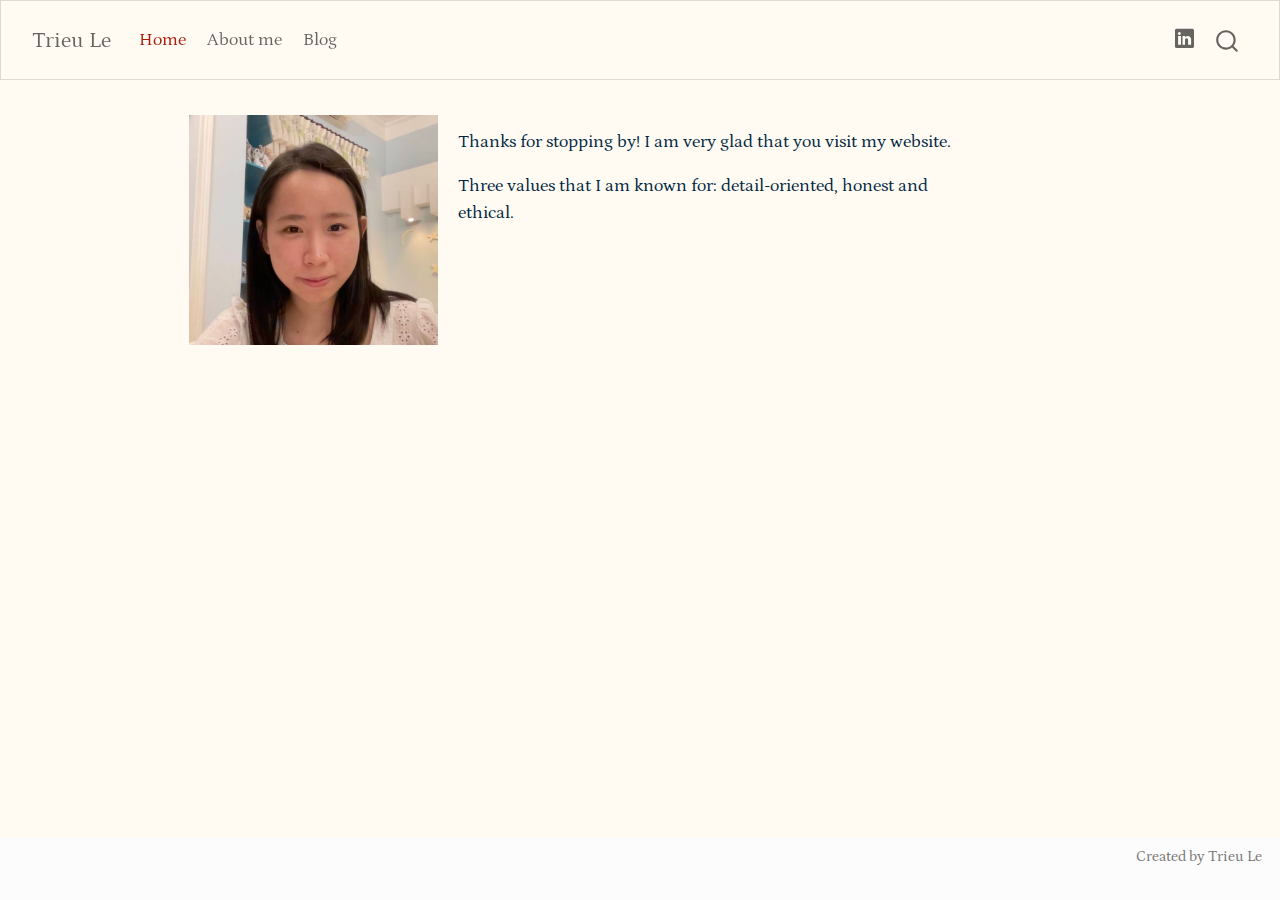
<file: docs/index.html>
<!DOCTYPE html>
<html xmlns="http://www.w3.org/1999/xhtml" lang="en" xml:lang="en"><head>

<meta charset="utf-8">
<meta name="generator" content="quarto-1.4.553">

<meta name="viewport" content="width=device-width, initial-scale=1.0, user-scalable=yes">


<title>Trieu Le</title>
<style>
code{white-space: pre-wrap;}
span.smallcaps{font-variant: small-caps;}
div.columns{display: flex; gap: min(4vw, 1.5em);}
div.column{flex: auto; overflow-x: auto;}
div.hanging-indent{margin-left: 1.5em; text-indent: -1.5em;}
ul.task-list{list-style: none;}
ul.task-list li input[type="checkbox"] {
  width: 0.8em;
  margin: 0 0.8em 0.2em -1em; /* quarto-specific, see https://github.com/quarto-dev/quarto-cli/issues/4556 */ 
  vertical-align: middle;
}
</style>


<script src="site_libs/quarto-nav/quarto-nav.js"></script>
<script src="site_libs/quarto-nav/headroom.min.js"></script>
<script src="site_libs/clipboard/clipboard.min.js"></script>
<script src="site_libs/quarto-search/autocomplete.umd.js"></script>
<script src="site_libs/quarto-search/fuse.min.js"></script>
<script src="site_libs/quarto-search/quarto-search.js"></script>
<meta name="quarto:offset" content="./">
<script src="site_libs/quarto-html/quarto.js"></script>
<script src="site_libs/quarto-html/popper.min.js"></script>
<script src="site_libs/quarto-html/tippy.umd.min.js"></script>
<script src="site_libs/quarto-html/anchor.min.js"></script>
<link href="site_libs/quarto-html/tippy.css" rel="stylesheet">
<link href="site_libs/quarto-html/quarto-syntax-highlighting.css" rel="stylesheet" id="quarto-text-highlighting-styles">
<script src="site_libs/bootstrap/bootstrap.min.js"></script>
<link href="site_libs/bootstrap/bootstrap-icons.css" rel="stylesheet">
<link href="site_libs/bootstrap/bootstrap.min.css" rel="stylesheet" id="quarto-bootstrap" data-mode="light">
<script id="quarto-search-options" type="application/json">{
  "location": "navbar",
  "copy-button": false,
  "collapse-after": 3,
  "panel-placement": "end",
  "type": "overlay",
  "limit": 50,
  "keyboard-shortcut": [
    "f",
    "/",
    "s"
  ],
  "show-item-context": false,
  "language": {
    "search-no-results-text": "No results",
    "search-matching-documents-text": "matching documents",
    "search-copy-link-title": "Copy link to search",
    "search-hide-matches-text": "Hide additional matches",
    "search-more-match-text": "more match in this document",
    "search-more-matches-text": "more matches in this document",
    "search-clear-button-title": "Clear",
    "search-text-placeholder": "",
    "search-detached-cancel-button-title": "Cancel",
    "search-submit-button-title": "Submit",
    "search-label": "Search"
  }
}</script>


<link rel="stylesheet" href="styles.css">
</head>

<body class="nav-fixed">

<div id="quarto-search-results"></div>
  <header id="quarto-header" class="headroom fixed-top">
    <nav class="navbar navbar-expand-lg " data-bs-theme="dark">
      <div class="navbar-container container-fluid">
      <div class="navbar-brand-container mx-auto">
    <a class="navbar-brand" href="./index.html">
    <span class="navbar-title">Trieu Le</span>
    </a>
  </div>
            <div id="quarto-search" class="" title="Search"></div>
          <button class="navbar-toggler" type="button" data-bs-toggle="collapse" data-bs-target="#navbarCollapse" aria-controls="navbarCollapse" aria-expanded="false" aria-label="Toggle navigation" onclick="if (window.quartoToggleHeadroom) { window.quartoToggleHeadroom(); }">
  <span class="navbar-toggler-icon"></span>
</button>
          <div class="collapse navbar-collapse" id="navbarCollapse">
            <ul class="navbar-nav navbar-nav-scroll me-auto">
  <li class="nav-item">
    <a class="nav-link active" href="./index.html" aria-current="page"> 
<span class="menu-text">Home</span></a>
  </li>  
  <li class="nav-item">
    <a class="nav-link" href="./about.html"> 
<span class="menu-text">About me</span></a>
  </li>  
  <li class="nav-item">
    <a class="nav-link" href="./blog.html"> 
<span class="menu-text">Blog</span></a>
  </li>  
</ul>
            <ul class="navbar-nav navbar-nav-scroll ms-auto">
  <li class="nav-item compact">
    <a class="nav-link" href="https://www.linkedin.com/in/trieulehai/"> <i class="bi bi-linkedin" role="img">
</i> 
<span class="menu-text"></span></a>
  </li>  
</ul>
          </div> <!-- /navcollapse -->
          <div class="quarto-navbar-tools">
</div>
      </div> <!-- /container-fluid -->
    </nav>
</header>
<!-- content -->
<div id="quarto-content" class="quarto-container page-columns page-rows-contents page-layout-article page-navbar">
<!-- sidebar -->
<!-- margin-sidebar -->
    <div id="quarto-margin-sidebar" class="sidebar margin-sidebar">
        
    </div>
<!-- main -->
<main class="content" id="quarto-document-content">




<p><img src="images/profile-photo.png" alt="Trieu" width="249" height="230" style="float:left;margin:3px 20px"></p>
<p>Thanks for stopping by! I am very glad that you visit my website.</p>
<p>Three values that I am known for: detail-oriented, honest and ethical.</p>



</main> <!-- /main -->
<script id="quarto-html-after-body" type="application/javascript">
window.document.addEventListener("DOMContentLoaded", function (event) {
  const toggleBodyColorMode = (bsSheetEl) => {
    const mode = bsSheetEl.getAttribute("data-mode");
    const bodyEl = window.document.querySelector("body");
    if (mode === "dark") {
      bodyEl.classList.add("quarto-dark");
      bodyEl.classList.remove("quarto-light");
    } else {
      bodyEl.classList.add("quarto-light");
      bodyEl.classList.remove("quarto-dark");
    }
  }
  const toggleBodyColorPrimary = () => {
    const bsSheetEl = window.document.querySelector("link#quarto-bootstrap");
    if (bsSheetEl) {
      toggleBodyColorMode(bsSheetEl);
    }
  }
  toggleBodyColorPrimary();  
  const icon = "";
  const anchorJS = new window.AnchorJS();
  anchorJS.options = {
    placement: 'right',
    icon: icon
  };
  anchorJS.add('.anchored');
  const isCodeAnnotation = (el) => {
    for (const clz of el.classList) {
      if (clz.startsWith('code-annotation-')) {                     
        return true;
      }
    }
    return false;
  }
  const clipboard = new window.ClipboardJS('.code-copy-button', {
    text: function(trigger) {
      const codeEl = trigger.previousElementSibling.cloneNode(true);
      for (const childEl of codeEl.children) {
        if (isCodeAnnotation(childEl)) {
          childEl.remove();
        }
      }
      return codeEl.innerText;
    }
  });
  clipboard.on('success', function(e) {
    // button target
    const button = e.trigger;
    // don't keep focus
    button.blur();
    // flash "checked"
    button.classList.add('code-copy-button-checked');
    var currentTitle = button.getAttribute("title");
    button.setAttribute("title", "Copied!");
    let tooltip;
    if (window.bootstrap) {
      button.setAttribute("data-bs-toggle", "tooltip");
      button.setAttribute("data-bs-placement", "left");
      button.setAttribute("data-bs-title", "Copied!");
      tooltip = new bootstrap.Tooltip(button, 
        { trigger: "manual", 
          customClass: "code-copy-button-tooltip",
          offset: [0, -8]});
      tooltip.show();    
    }
    setTimeout(function() {
      if (tooltip) {
        tooltip.hide();
        button.removeAttribute("data-bs-title");
        button.removeAttribute("data-bs-toggle");
        button.removeAttribute("data-bs-placement");
      }
      button.setAttribute("title", currentTitle);
      button.classList.remove('code-copy-button-checked');
    }, 1000);
    // clear code selection
    e.clearSelection();
  });
    var localhostRegex = new RegExp(/^(?:http|https):\/\/localhost\:?[0-9]*\//);
    var mailtoRegex = new RegExp(/^mailto:/);
      var filterRegex = new RegExp('/' + window.location.host + '/');
    var isInternal = (href) => {
        return filterRegex.test(href) || localhostRegex.test(href) || mailtoRegex.test(href);
    }
    // Inspect non-navigation links and adorn them if external
 	var links = window.document.querySelectorAll('a[href]:not(.nav-link):not(.navbar-brand):not(.toc-action):not(.sidebar-link):not(.sidebar-item-toggle):not(.pagination-link):not(.no-external):not([aria-hidden]):not(.dropdown-item):not(.quarto-navigation-tool)');
    for (var i=0; i<links.length; i++) {
      const link = links[i];
      if (!isInternal(link.href)) {
        // undo the damage that might have been done by quarto-nav.js in the case of
        // links that we want to consider external
        if (link.dataset.originalHref !== undefined) {
          link.href = link.dataset.originalHref;
        }
      }
    }
  function tippyHover(el, contentFn, onTriggerFn, onUntriggerFn) {
    const config = {
      allowHTML: true,
      maxWidth: 500,
      delay: 100,
      arrow: false,
      appendTo: function(el) {
          return el.parentElement;
      },
      interactive: true,
      interactiveBorder: 10,
      theme: 'quarto',
      placement: 'bottom-start',
    };
    if (contentFn) {
      config.content = contentFn;
    }
    if (onTriggerFn) {
      config.onTrigger = onTriggerFn;
    }
    if (onUntriggerFn) {
      config.onUntrigger = onUntriggerFn;
    }
    window.tippy(el, config); 
  }
  const noterefs = window.document.querySelectorAll('a[role="doc-noteref"]');
  for (var i=0; i<noterefs.length; i++) {
    const ref = noterefs[i];
    tippyHover(ref, function() {
      // use id or data attribute instead here
      let href = ref.getAttribute('data-footnote-href') || ref.getAttribute('href');
      try { href = new URL(href).hash; } catch {}
      const id = href.replace(/^#\/?/, "");
      const note = window.document.getElementById(id);
      if (note) {
        return note.innerHTML;
      } else {
        return "";
      }
    });
  }
  const xrefs = window.document.querySelectorAll('a.quarto-xref');
  const processXRef = (id, note) => {
    // Strip column container classes
    const stripColumnClz = (el) => {
      el.classList.remove("page-full", "page-columns");
      if (el.children) {
        for (const child of el.children) {
          stripColumnClz(child);
        }
      }
    }
    stripColumnClz(note)
    if (id === null || id.startsWith('sec-')) {
      // Special case sections, only their first couple elements
      const container = document.createElement("div");
      if (note.children && note.children.length > 2) {
        container.appendChild(note.children[0].cloneNode(true));
        for (let i = 1; i < note.children.length; i++) {
          const child = note.children[i];
          if (child.tagName === "P" && child.innerText === "") {
            continue;
          } else {
            container.appendChild(child.cloneNode(true));
            break;
          }
        }
        if (window.Quarto?.typesetMath) {
          window.Quarto.typesetMath(container);
        }
        return container.innerHTML
      } else {
        if (window.Quarto?.typesetMath) {
          window.Quarto.typesetMath(note);
        }
        return note.innerHTML;
      }
    } else {
      // Remove any anchor links if they are present
      const anchorLink = note.querySelector('a.anchorjs-link');
      if (anchorLink) {
        anchorLink.remove();
      }
      if (window.Quarto?.typesetMath) {
        window.Quarto.typesetMath(note);
      }
      // TODO in 1.5, we should make sure this works without a callout special case
      if (note.classList.contains("callout")) {
        return note.outerHTML;
      } else {
        return note.innerHTML;
      }
    }
  }
  for (var i=0; i<xrefs.length; i++) {
    const xref = xrefs[i];
    tippyHover(xref, undefined, function(instance) {
      instance.disable();
      let url = xref.getAttribute('href');
      let hash = undefined; 
      if (url.startsWith('#')) {
        hash = url;
      } else {
        try { hash = new URL(url).hash; } catch {}
      }
      if (hash) {
        const id = hash.replace(/^#\/?/, "");
        const note = window.document.getElementById(id);
        if (note !== null) {
          try {
            const html = processXRef(id, note.cloneNode(true));
            instance.setContent(html);
          } finally {
            instance.enable();
            instance.show();
          }
        } else {
          // See if we can fetch this
          fetch(url.split('#')[0])
          .then(res => res.text())
          .then(html => {
            const parser = new DOMParser();
            const htmlDoc = parser.parseFromString(html, "text/html");
            const note = htmlDoc.getElementById(id);
            if (note !== null) {
              const html = processXRef(id, note);
              instance.setContent(html);
            } 
          }).finally(() => {
            instance.enable();
            instance.show();
          });
        }
      } else {
        // See if we can fetch a full url (with no hash to target)
        // This is a special case and we should probably do some content thinning / targeting
        fetch(url)
        .then(res => res.text())
        .then(html => {
          const parser = new DOMParser();
          const htmlDoc = parser.parseFromString(html, "text/html");
          const note = htmlDoc.querySelector('main.content');
          if (note !== null) {
            // This should only happen for chapter cross references
            // (since there is no id in the URL)
            // remove the first header
            if (note.children.length > 0 && note.children[0].tagName === "HEADER") {
              note.children[0].remove();
            }
            const html = processXRef(null, note);
            instance.setContent(html);
          } 
        }).finally(() => {
          instance.enable();
          instance.show();
        });
      }
    }, function(instance) {
    });
  }
      let selectedAnnoteEl;
      const selectorForAnnotation = ( cell, annotation) => {
        let cellAttr = 'data-code-cell="' + cell + '"';
        let lineAttr = 'data-code-annotation="' +  annotation + '"';
        const selector = 'span[' + cellAttr + '][' + lineAttr + ']';
        return selector;
      }
      const selectCodeLines = (annoteEl) => {
        const doc = window.document;
        const targetCell = annoteEl.getAttribute("data-target-cell");
        const targetAnnotation = annoteEl.getAttribute("data-target-annotation");
        const annoteSpan = window.document.querySelector(selectorForAnnotation(targetCell, targetAnnotation));
        const lines = annoteSpan.getAttribute("data-code-lines").split(",");
        const lineIds = lines.map((line) => {
          return targetCell + "-" + line;
        })
        let top = null;
        let height = null;
        let parent = null;
        if (lineIds.length > 0) {
            //compute the position of the single el (top and bottom and make a div)
            const el = window.document.getElementById(lineIds[0]);
            top = el.offsetTop;
            height = el.offsetHeight;
            parent = el.parentElement.parentElement;
          if (lineIds.length > 1) {
            const lastEl = window.document.getElementById(lineIds[lineIds.length - 1]);
            const bottom = lastEl.offsetTop + lastEl.offsetHeight;
            height = bottom - top;
          }
          if (top !== null && height !== null && parent !== null) {
            // cook up a div (if necessary) and position it 
            let div = window.document.getElementById("code-annotation-line-highlight");
            if (div === null) {
              div = window.document.createElement("div");
              div.setAttribute("id", "code-annotation-line-highlight");
              div.style.position = 'absolute';
              parent.appendChild(div);
            }
            div.style.top = top - 2 + "px";
            div.style.height = height + 4 + "px";
            div.style.left = 0;
            let gutterDiv = window.document.getElementById("code-annotation-line-highlight-gutter");
            if (gutterDiv === null) {
              gutterDiv = window.document.createElement("div");
              gutterDiv.setAttribute("id", "code-annotation-line-highlight-gutter");
              gutterDiv.style.position = 'absolute';
              const codeCell = window.document.getElementById(targetCell);
              const gutter = codeCell.querySelector('.code-annotation-gutter');
              gutter.appendChild(gutterDiv);
            }
            gutterDiv.style.top = top - 2 + "px";
            gutterDiv.style.height = height + 4 + "px";
          }
          selectedAnnoteEl = annoteEl;
        }
      };
      const unselectCodeLines = () => {
        const elementsIds = ["code-annotation-line-highlight", "code-annotation-line-highlight-gutter"];
        elementsIds.forEach((elId) => {
          const div = window.document.getElementById(elId);
          if (div) {
            div.remove();
          }
        });
        selectedAnnoteEl = undefined;
      };
        // Handle positioning of the toggle
    window.addEventListener(
      "resize",
      throttle(() => {
        elRect = undefined;
        if (selectedAnnoteEl) {
          selectCodeLines(selectedAnnoteEl);
        }
      }, 10)
    );
    function throttle(fn, ms) {
    let throttle = false;
    let timer;
      return (...args) => {
        if(!throttle) { // first call gets through
            fn.apply(this, args);
            throttle = true;
        } else { // all the others get throttled
            if(timer) clearTimeout(timer); // cancel #2
            timer = setTimeout(() => {
              fn.apply(this, args);
              timer = throttle = false;
            }, ms);
        }
      };
    }
      // Attach click handler to the DT
      const annoteDls = window.document.querySelectorAll('dt[data-target-cell]');
      for (const annoteDlNode of annoteDls) {
        annoteDlNode.addEventListener('click', (event) => {
          const clickedEl = event.target;
          if (clickedEl !== selectedAnnoteEl) {
            unselectCodeLines();
            const activeEl = window.document.querySelector('dt[data-target-cell].code-annotation-active');
            if (activeEl) {
              activeEl.classList.remove('code-annotation-active');
            }
            selectCodeLines(clickedEl);
            clickedEl.classList.add('code-annotation-active');
          } else {
            // Unselect the line
            unselectCodeLines();
            clickedEl.classList.remove('code-annotation-active');
          }
        });
      }
  const findCites = (el) => {
    const parentEl = el.parentElement;
    if (parentEl) {
      const cites = parentEl.dataset.cites;
      if (cites) {
        return {
          el,
          cites: cites.split(' ')
        };
      } else {
        return findCites(el.parentElement)
      }
    } else {
      return undefined;
    }
  };
  var bibliorefs = window.document.querySelectorAll('a[role="doc-biblioref"]');
  for (var i=0; i<bibliorefs.length; i++) {
    const ref = bibliorefs[i];
    const citeInfo = findCites(ref);
    if (citeInfo) {
      tippyHover(citeInfo.el, function() {
        var popup = window.document.createElement('div');
        citeInfo.cites.forEach(function(cite) {
          var citeDiv = window.document.createElement('div');
          citeDiv.classList.add('hanging-indent');
          citeDiv.classList.add('csl-entry');
          var biblioDiv = window.document.getElementById('ref-' + cite);
          if (biblioDiv) {
            citeDiv.innerHTML = biblioDiv.innerHTML;
          }
          popup.appendChild(citeDiv);
        });
        return popup.innerHTML;
      });
    }
  }
});
</script>
</div> <!-- /content -->
<footer class="footer">
  <div class="nav-footer">
    <div class="nav-footer-left">
      &nbsp;
    </div>   
    <div class="nav-footer-center">
      &nbsp;
    </div>
    <div class="nav-footer-right">
<p>Created by Trieu Le</p>
</div>
  </div>
</footer>




</body></html>
</file>
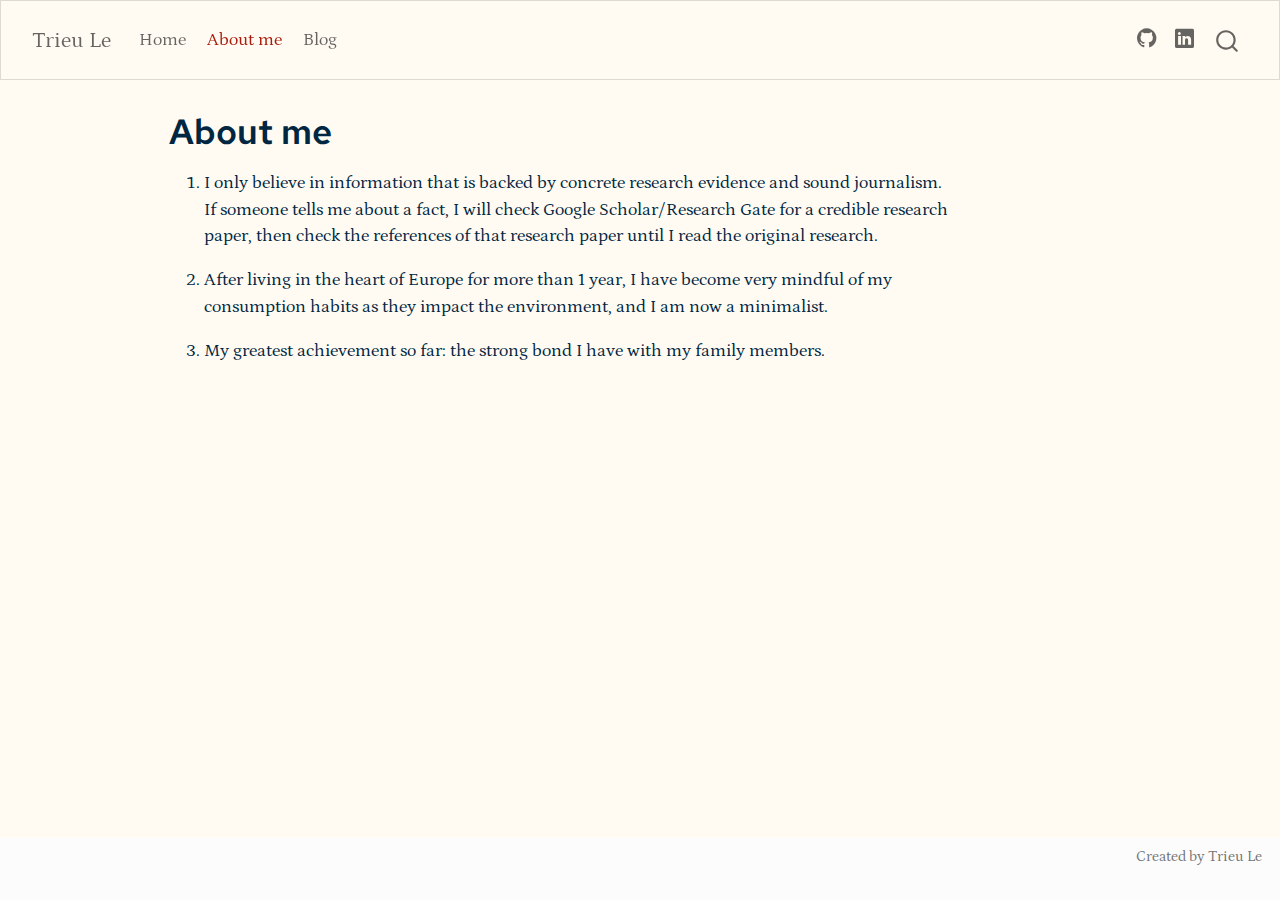
<file: docs/about.html>
<!DOCTYPE html>
<html xmlns="http://www.w3.org/1999/xhtml" lang="en" xml:lang="en"><head>

<meta charset="utf-8">
<meta name="generator" content="quarto-1.2.335">

<meta name="viewport" content="width=device-width, initial-scale=1.0, user-scalable=yes">


<title>Trieu Le - About me</title>
<style>
code{white-space: pre-wrap;}
span.smallcaps{font-variant: small-caps;}
div.columns{display: flex; gap: min(4vw, 1.5em);}
div.column{flex: auto; overflow-x: auto;}
div.hanging-indent{margin-left: 1.5em; text-indent: -1.5em;}
ul.task-list{list-style: none;}
ul.task-list li input[type="checkbox"] {
  width: 0.8em;
  margin: 0 0.8em 0.2em -1.6em;
  vertical-align: middle;
}
</style>


<script src="site_libs/quarto-nav/quarto-nav.js"></script>
<script src="site_libs/quarto-nav/headroom.min.js"></script>
<script src="site_libs/clipboard/clipboard.min.js"></script>
<script src="site_libs/quarto-search/autocomplete.umd.js"></script>
<script src="site_libs/quarto-search/fuse.min.js"></script>
<script src="site_libs/quarto-search/quarto-search.js"></script>
<meta name="quarto:offset" content="./">
<script src="site_libs/quarto-html/quarto.js"></script>
<script src="site_libs/quarto-html/popper.min.js"></script>
<script src="site_libs/quarto-html/tippy.umd.min.js"></script>
<script src="site_libs/quarto-html/anchor.min.js"></script>
<link href="site_libs/quarto-html/tippy.css" rel="stylesheet">
<link href="site_libs/quarto-html/quarto-syntax-highlighting.css" rel="stylesheet" id="quarto-text-highlighting-styles">
<script src="site_libs/bootstrap/bootstrap.min.js"></script>
<link href="site_libs/bootstrap/bootstrap-icons.css" rel="stylesheet">
<link href="site_libs/bootstrap/bootstrap.min.css" rel="stylesheet" id="quarto-bootstrap" data-mode="light">
<script id="quarto-search-options" type="application/json">{
  "location": "navbar",
  "copy-button": false,
  "collapse-after": 3,
  "panel-placement": "end",
  "type": "overlay",
  "limit": 20,
  "language": {
    "search-no-results-text": "No results",
    "search-matching-documents-text": "matching documents",
    "search-copy-link-title": "Copy link to search",
    "search-hide-matches-text": "Hide additional matches",
    "search-more-match-text": "more match in this document",
    "search-more-matches-text": "more matches in this document",
    "search-clear-button-title": "Clear",
    "search-detached-cancel-button-title": "Cancel",
    "search-submit-button-title": "Submit"
  }
}</script>


<link rel="stylesheet" href="styles.css">
</head>

<body class="nav-fixed">

<div id="quarto-search-results"></div>
  <header id="quarto-header" class="headroom fixed-top">
    <nav class="navbar navbar-expand-lg navbar-dark ">
      <div class="navbar-container container-fluid">
      <div class="navbar-brand-container">
    <a class="navbar-brand" href="./index.html">
    <span class="navbar-title">Trieu Le</span>
    </a>
  </div>
          <button class="navbar-toggler" type="button" data-bs-toggle="collapse" data-bs-target="#navbarCollapse" aria-controls="navbarCollapse" aria-expanded="false" aria-label="Toggle navigation" onclick="if (window.quartoToggleHeadroom) { window.quartoToggleHeadroom(); }">
  <span class="navbar-toggler-icon"></span>
</button>
          <div class="collapse navbar-collapse" id="navbarCollapse">
            <ul class="navbar-nav navbar-nav-scroll me-auto">
  <li class="nav-item">
    <a class="nav-link" href="./index.html">
 <span class="menu-text">Home</span></a>
  </li>  
  <li class="nav-item">
    <a class="nav-link active" href="./about.html" aria-current="page">
 <span class="menu-text">About me</span></a>
  </li>  
  <li class="nav-item">
    <a class="nav-link" href="./blog.html">
 <span class="menu-text">Blog</span></a>
  </li>  
</ul>
            <ul class="navbar-nav navbar-nav-scroll ms-auto">
  <li class="nav-item compact">
    <a class="nav-link" href="https://github.com/trieustats"><i class="bi bi-github" role="img">
</i> 
 <span class="menu-text"></span></a>
  </li>  
  <li class="nav-item compact">
    <a class="nav-link" href="https://www.linkedin.com/in/trieulehai/"><i class="bi bi-linkedin" role="img">
</i> 
 <span class="menu-text"></span></a>
  </li>  
</ul>
              <div id="quarto-search" class="" title="Search"></div>
          </div> <!-- /navcollapse -->
      </div> <!-- /container-fluid -->
    </nav>
</header>
<!-- content -->
<div id="quarto-content" class="quarto-container page-columns page-rows-contents page-layout-article page-navbar">
<!-- sidebar -->
<!-- margin-sidebar -->
    <div id="quarto-margin-sidebar" class="sidebar margin-sidebar">
        
    </div>
<!-- main -->
<main class="content" id="quarto-document-content">

<header id="title-block-header" class="quarto-title-block default">
<div class="quarto-title">
<h1 class="title">About me</h1>
</div>



<div class="quarto-title-meta">

    
  
    
  </div>
  

</header>

<ol type="1">
<li><p>I only believe in information that is backed by concrete research evidence and sound journalism.<br>
If someone tells me about a fact, I will check Google Scholar/Research Gate for a credible research paper, then check the references of that research paper until I read the original research.</p></li>
<li><p>After living in the heart of Europe for more than 1 year, I have become very mindful of my consumption habits as they impact the environment, and I am now a minimalist.</p></li>
<li><p>My greatest achievement so far: the strong bond I have with my family members.</p></li>
</ol>



</main> <!-- /main -->
<script id="quarto-html-after-body" type="application/javascript">
window.document.addEventListener("DOMContentLoaded", function (event) {
  const toggleBodyColorMode = (bsSheetEl) => {
    const mode = bsSheetEl.getAttribute("data-mode");
    const bodyEl = window.document.querySelector("body");
    if (mode === "dark") {
      bodyEl.classList.add("quarto-dark");
      bodyEl.classList.remove("quarto-light");
    } else {
      bodyEl.classList.add("quarto-light");
      bodyEl.classList.remove("quarto-dark");
    }
  }
  const toggleBodyColorPrimary = () => {
    const bsSheetEl = window.document.querySelector("link#quarto-bootstrap");
    if (bsSheetEl) {
      toggleBodyColorMode(bsSheetEl);
    }
  }
  toggleBodyColorPrimary();  
  const icon = "";
  const anchorJS = new window.AnchorJS();
  anchorJS.options = {
    placement: 'right',
    icon: icon
  };
  anchorJS.add('.anchored');
  const clipboard = new window.ClipboardJS('.code-copy-button', {
    target: function(trigger) {
      return trigger.previousElementSibling;
    }
  });
  clipboard.on('success', function(e) {
    // button target
    const button = e.trigger;
    // don't keep focus
    button.blur();
    // flash "checked"
    button.classList.add('code-copy-button-checked');
    var currentTitle = button.getAttribute("title");
    button.setAttribute("title", "Copied!");
    let tooltip;
    if (window.bootstrap) {
      button.setAttribute("data-bs-toggle", "tooltip");
      button.setAttribute("data-bs-placement", "left");
      button.setAttribute("data-bs-title", "Copied!");
      tooltip = new bootstrap.Tooltip(button, 
        { trigger: "manual", 
          customClass: "code-copy-button-tooltip",
          offset: [0, -8]});
      tooltip.show();    
    }
    setTimeout(function() {
      if (tooltip) {
        tooltip.hide();
        button.removeAttribute("data-bs-title");
        button.removeAttribute("data-bs-toggle");
        button.removeAttribute("data-bs-placement");
      }
      button.setAttribute("title", currentTitle);
      button.classList.remove('code-copy-button-checked');
    }, 1000);
    // clear code selection
    e.clearSelection();
  });
  function tippyHover(el, contentFn) {
    const config = {
      allowHTML: true,
      content: contentFn,
      maxWidth: 500,
      delay: 100,
      arrow: false,
      appendTo: function(el) {
          return el.parentElement;
      },
      interactive: true,
      interactiveBorder: 10,
      theme: 'quarto',
      placement: 'bottom-start'
    };
    window.tippy(el, config); 
  }
  const noterefs = window.document.querySelectorAll('a[role="doc-noteref"]');
  for (var i=0; i<noterefs.length; i++) {
    const ref = noterefs[i];
    tippyHover(ref, function() {
      // use id or data attribute instead here
      let href = ref.getAttribute('data-footnote-href') || ref.getAttribute('href');
      try { href = new URL(href).hash; } catch {}
      const id = href.replace(/^#\/?/, "");
      const note = window.document.getElementById(id);
      return note.innerHTML;
    });
  }
  const findCites = (el) => {
    const parentEl = el.parentElement;
    if (parentEl) {
      const cites = parentEl.dataset.cites;
      if (cites) {
        return {
          el,
          cites: cites.split(' ')
        };
      } else {
        return findCites(el.parentElement)
      }
    } else {
      return undefined;
    }
  };
  var bibliorefs = window.document.querySelectorAll('a[role="doc-biblioref"]');
  for (var i=0; i<bibliorefs.length; i++) {
    const ref = bibliorefs[i];
    const citeInfo = findCites(ref);
    if (citeInfo) {
      tippyHover(citeInfo.el, function() {
        var popup = window.document.createElement('div');
        citeInfo.cites.forEach(function(cite) {
          var citeDiv = window.document.createElement('div');
          citeDiv.classList.add('hanging-indent');
          citeDiv.classList.add('csl-entry');
          var biblioDiv = window.document.getElementById('ref-' + cite);
          if (biblioDiv) {
            citeDiv.innerHTML = biblioDiv.innerHTML;
          }
          popup.appendChild(citeDiv);
        });
        return popup.innerHTML;
      });
    }
  }
});
</script>
</div> <!-- /content -->
<footer class="footer">
  <div class="nav-footer">
    <div class="nav-footer-right">Created by Trieu Le</div>
  </div>
</footer>



</body></html>
</file>
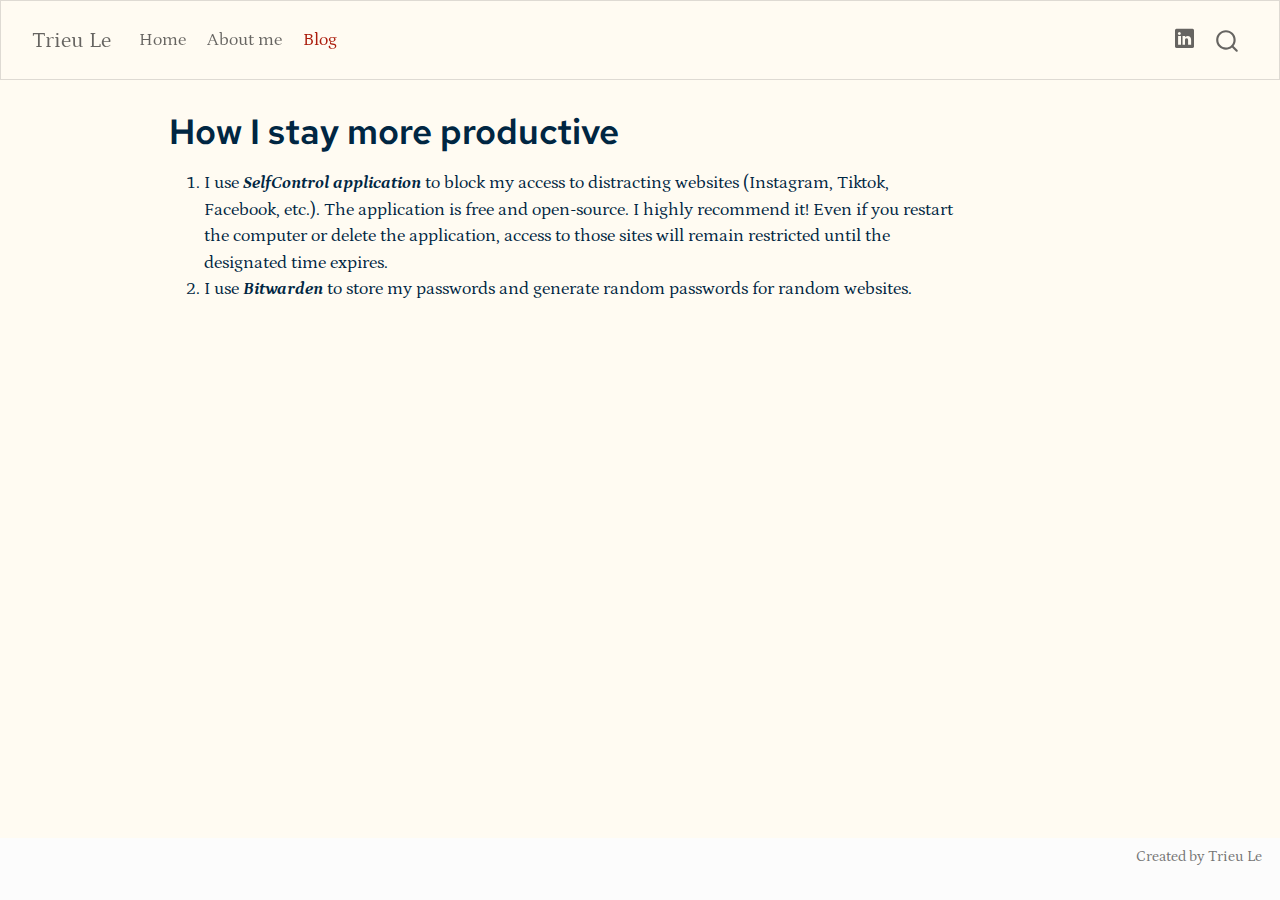
<file: docs/blog.html>
<!DOCTYPE html>
<html xmlns="http://www.w3.org/1999/xhtml" lang="en" xml:lang="en"><head>

<meta charset="utf-8">
<meta name="generator" content="quarto-1.4.553">

<meta name="viewport" content="width=device-width, initial-scale=1.0, user-scalable=yes">


<title>Trieu Le - How I stay more productive</title>
<style>
code{white-space: pre-wrap;}
span.smallcaps{font-variant: small-caps;}
div.columns{display: flex; gap: min(4vw, 1.5em);}
div.column{flex: auto; overflow-x: auto;}
div.hanging-indent{margin-left: 1.5em; text-indent: -1.5em;}
ul.task-list{list-style: none;}
ul.task-list li input[type="checkbox"] {
  width: 0.8em;
  margin: 0 0.8em 0.2em -1em; /* quarto-specific, see https://github.com/quarto-dev/quarto-cli/issues/4556 */ 
  vertical-align: middle;
}
</style>


<script src="site_libs/quarto-nav/quarto-nav.js"></script>
<script src="site_libs/quarto-nav/headroom.min.js"></script>
<script src="site_libs/clipboard/clipboard.min.js"></script>
<script src="site_libs/quarto-search/autocomplete.umd.js"></script>
<script src="site_libs/quarto-search/fuse.min.js"></script>
<script src="site_libs/quarto-search/quarto-search.js"></script>
<meta name="quarto:offset" content="./">
<script src="site_libs/quarto-html/quarto.js"></script>
<script src="site_libs/quarto-html/popper.min.js"></script>
<script src="site_libs/quarto-html/tippy.umd.min.js"></script>
<script src="site_libs/quarto-html/anchor.min.js"></script>
<link href="site_libs/quarto-html/tippy.css" rel="stylesheet">
<link href="site_libs/quarto-html/quarto-syntax-highlighting.css" rel="stylesheet" id="quarto-text-highlighting-styles">
<script src="site_libs/bootstrap/bootstrap.min.js"></script>
<link href="site_libs/bootstrap/bootstrap-icons.css" rel="stylesheet">
<link href="site_libs/bootstrap/bootstrap.min.css" rel="stylesheet" id="quarto-bootstrap" data-mode="light">
<script id="quarto-search-options" type="application/json">{
  "location": "navbar",
  "copy-button": false,
  "collapse-after": 3,
  "panel-placement": "end",
  "type": "overlay",
  "limit": 50,
  "keyboard-shortcut": [
    "f",
    "/",
    "s"
  ],
  "show-item-context": false,
  "language": {
    "search-no-results-text": "No results",
    "search-matching-documents-text": "matching documents",
    "search-copy-link-title": "Copy link to search",
    "search-hide-matches-text": "Hide additional matches",
    "search-more-match-text": "more match in this document",
    "search-more-matches-text": "more matches in this document",
    "search-clear-button-title": "Clear",
    "search-text-placeholder": "",
    "search-detached-cancel-button-title": "Cancel",
    "search-submit-button-title": "Submit",
    "search-label": "Search"
  }
}</script>


<link rel="stylesheet" href="styles.css">
</head>

<body class="nav-fixed">

<div id="quarto-search-results"></div>
  <header id="quarto-header" class="headroom fixed-top">
    <nav class="navbar navbar-expand-lg " data-bs-theme="dark">
      <div class="navbar-container container-fluid">
      <div class="navbar-brand-container mx-auto">
    <a class="navbar-brand" href="./index.html">
    <span class="navbar-title">Trieu Le</span>
    </a>
  </div>
            <div id="quarto-search" class="" title="Search"></div>
          <button class="navbar-toggler" type="button" data-bs-toggle="collapse" data-bs-target="#navbarCollapse" aria-controls="navbarCollapse" aria-expanded="false" aria-label="Toggle navigation" onclick="if (window.quartoToggleHeadroom) { window.quartoToggleHeadroom(); }">
  <span class="navbar-toggler-icon"></span>
</button>
          <div class="collapse navbar-collapse" id="navbarCollapse">
            <ul class="navbar-nav navbar-nav-scroll me-auto">
  <li class="nav-item">
    <a class="nav-link" href="./index.html"> 
<span class="menu-text">Home</span></a>
  </li>  
  <li class="nav-item">
    <a class="nav-link" href="./about.html"> 
<span class="menu-text">About me</span></a>
  </li>  
  <li class="nav-item">
    <a class="nav-link active" href="./blog.html" aria-current="page"> 
<span class="menu-text">Blog</span></a>
  </li>  
</ul>
            <ul class="navbar-nav navbar-nav-scroll ms-auto">
  <li class="nav-item compact">
    <a class="nav-link" href="https://www.linkedin.com/in/trieulehai/"> <i class="bi bi-linkedin" role="img">
</i> 
<span class="menu-text"></span></a>
  </li>  
</ul>
          </div> <!-- /navcollapse -->
          <div class="quarto-navbar-tools">
</div>
      </div> <!-- /container-fluid -->
    </nav>
</header>
<!-- content -->
<div id="quarto-content" class="quarto-container page-columns page-rows-contents page-layout-article page-navbar">
<!-- sidebar -->
<!-- margin-sidebar -->
    <div id="quarto-margin-sidebar" class="sidebar margin-sidebar">
        
    </div>
<!-- main -->
<main class="content" id="quarto-document-content">

<header id="title-block-header" class="quarto-title-block default">
<div class="quarto-title">
<h1 class="title">How I stay more productive</h1>
</div>



<div class="quarto-title-meta">

    
  
    
  </div>
  


</header>


<ol type="1">
<li>I use <strong><em>SelfControl application</em></strong> to block my access to distracting websites (Instagram, Tiktok, Facebook, etc.). The application is free and open-source. I highly recommend it! Even if you restart the computer or delete the application, access to those sites will remain restricted until the designated time expires.</li>
<li>I use <strong><em>Bitwarden</em></strong> to store my passwords and generate random passwords for random websites.</li>
</ol>



</main> <!-- /main -->
<script id="quarto-html-after-body" type="application/javascript">
window.document.addEventListener("DOMContentLoaded", function (event) {
  const toggleBodyColorMode = (bsSheetEl) => {
    const mode = bsSheetEl.getAttribute("data-mode");
    const bodyEl = window.document.querySelector("body");
    if (mode === "dark") {
      bodyEl.classList.add("quarto-dark");
      bodyEl.classList.remove("quarto-light");
    } else {
      bodyEl.classList.add("quarto-light");
      bodyEl.classList.remove("quarto-dark");
    }
  }
  const toggleBodyColorPrimary = () => {
    const bsSheetEl = window.document.querySelector("link#quarto-bootstrap");
    if (bsSheetEl) {
      toggleBodyColorMode(bsSheetEl);
    }
  }
  toggleBodyColorPrimary();  
  const icon = "";
  const anchorJS = new window.AnchorJS();
  anchorJS.options = {
    placement: 'right',
    icon: icon
  };
  anchorJS.add('.anchored');
  const isCodeAnnotation = (el) => {
    for (const clz of el.classList) {
      if (clz.startsWith('code-annotation-')) {                     
        return true;
      }
    }
    return false;
  }
  const clipboard = new window.ClipboardJS('.code-copy-button', {
    text: function(trigger) {
      const codeEl = trigger.previousElementSibling.cloneNode(true);
      for (const childEl of codeEl.children) {
        if (isCodeAnnotation(childEl)) {
          childEl.remove();
        }
      }
      return codeEl.innerText;
    }
  });
  clipboard.on('success', function(e) {
    // button target
    const button = e.trigger;
    // don't keep focus
    button.blur();
    // flash "checked"
    button.classList.add('code-copy-button-checked');
    var currentTitle = button.getAttribute("title");
    button.setAttribute("title", "Copied!");
    let tooltip;
    if (window.bootstrap) {
      button.setAttribute("data-bs-toggle", "tooltip");
      button.setAttribute("data-bs-placement", "left");
      button.setAttribute("data-bs-title", "Copied!");
      tooltip = new bootstrap.Tooltip(button, 
        { trigger: "manual", 
          customClass: "code-copy-button-tooltip",
          offset: [0, -8]});
      tooltip.show();    
    }
    setTimeout(function() {
      if (tooltip) {
        tooltip.hide();
        button.removeAttribute("data-bs-title");
        button.removeAttribute("data-bs-toggle");
        button.removeAttribute("data-bs-placement");
      }
      button.setAttribute("title", currentTitle);
      button.classList.remove('code-copy-button-checked');
    }, 1000);
    // clear code selection
    e.clearSelection();
  });
    var localhostRegex = new RegExp(/^(?:http|https):\/\/localhost\:?[0-9]*\//);
    var mailtoRegex = new RegExp(/^mailto:/);
      var filterRegex = new RegExp('/' + window.location.host + '/');
    var isInternal = (href) => {
        return filterRegex.test(href) || localhostRegex.test(href) || mailtoRegex.test(href);
    }
    // Inspect non-navigation links and adorn them if external
 	var links = window.document.querySelectorAll('a[href]:not(.nav-link):not(.navbar-brand):not(.toc-action):not(.sidebar-link):not(.sidebar-item-toggle):not(.pagination-link):not(.no-external):not([aria-hidden]):not(.dropdown-item):not(.quarto-navigation-tool)');
    for (var i=0; i<links.length; i++) {
      const link = links[i];
      if (!isInternal(link.href)) {
        // undo the damage that might have been done by quarto-nav.js in the case of
        // links that we want to consider external
        if (link.dataset.originalHref !== undefined) {
          link.href = link.dataset.originalHref;
        }
      }
    }
  function tippyHover(el, contentFn, onTriggerFn, onUntriggerFn) {
    const config = {
      allowHTML: true,
      maxWidth: 500,
      delay: 100,
      arrow: false,
      appendTo: function(el) {
          return el.parentElement;
      },
      interactive: true,
      interactiveBorder: 10,
      theme: 'quarto',
      placement: 'bottom-start',
    };
    if (contentFn) {
      config.content = contentFn;
    }
    if (onTriggerFn) {
      config.onTrigger = onTriggerFn;
    }
    if (onUntriggerFn) {
      config.onUntrigger = onUntriggerFn;
    }
    window.tippy(el, config); 
  }
  const noterefs = window.document.querySelectorAll('a[role="doc-noteref"]');
  for (var i=0; i<noterefs.length; i++) {
    const ref = noterefs[i];
    tippyHover(ref, function() {
      // use id or data attribute instead here
      let href = ref.getAttribute('data-footnote-href') || ref.getAttribute('href');
      try { href = new URL(href).hash; } catch {}
      const id = href.replace(/^#\/?/, "");
      const note = window.document.getElementById(id);
      if (note) {
        return note.innerHTML;
      } else {
        return "";
      }
    });
  }
  const xrefs = window.document.querySelectorAll('a.quarto-xref');
  const processXRef = (id, note) => {
    // Strip column container classes
    const stripColumnClz = (el) => {
      el.classList.remove("page-full", "page-columns");
      if (el.children) {
        for (const child of el.children) {
          stripColumnClz(child);
        }
      }
    }
    stripColumnClz(note)
    if (id === null || id.startsWith('sec-')) {
      // Special case sections, only their first couple elements
      const container = document.createElement("div");
      if (note.children && note.children.length > 2) {
        container.appendChild(note.children[0].cloneNode(true));
        for (let i = 1; i < note.children.length; i++) {
          const child = note.children[i];
          if (child.tagName === "P" && child.innerText === "") {
            continue;
          } else {
            container.appendChild(child.cloneNode(true));
            break;
          }
        }
        if (window.Quarto?.typesetMath) {
          window.Quarto.typesetMath(container);
        }
        return container.innerHTML
      } else {
        if (window.Quarto?.typesetMath) {
          window.Quarto.typesetMath(note);
        }
        return note.innerHTML;
      }
    } else {
      // Remove any anchor links if they are present
      const anchorLink = note.querySelector('a.anchorjs-link');
      if (anchorLink) {
        anchorLink.remove();
      }
      if (window.Quarto?.typesetMath) {
        window.Quarto.typesetMath(note);
      }
      // TODO in 1.5, we should make sure this works without a callout special case
      if (note.classList.contains("callout")) {
        return note.outerHTML;
      } else {
        return note.innerHTML;
      }
    }
  }
  for (var i=0; i<xrefs.length; i++) {
    const xref = xrefs[i];
    tippyHover(xref, undefined, function(instance) {
      instance.disable();
      let url = xref.getAttribute('href');
      let hash = undefined; 
      if (url.startsWith('#')) {
        hash = url;
      } else {
        try { hash = new URL(url).hash; } catch {}
      }
      if (hash) {
        const id = hash.replace(/^#\/?/, "");
        const note = window.document.getElementById(id);
        if (note !== null) {
          try {
            const html = processXRef(id, note.cloneNode(true));
            instance.setContent(html);
          } finally {
            instance.enable();
            instance.show();
          }
        } else {
          // See if we can fetch this
          fetch(url.split('#')[0])
          .then(res => res.text())
          .then(html => {
            const parser = new DOMParser();
            const htmlDoc = parser.parseFromString(html, "text/html");
            const note = htmlDoc.getElementById(id);
            if (note !== null) {
              const html = processXRef(id, note);
              instance.setContent(html);
            } 
          }).finally(() => {
            instance.enable();
            instance.show();
          });
        }
      } else {
        // See if we can fetch a full url (with no hash to target)
        // This is a special case and we should probably do some content thinning / targeting
        fetch(url)
        .then(res => res.text())
        .then(html => {
          const parser = new DOMParser();
          const htmlDoc = parser.parseFromString(html, "text/html");
          const note = htmlDoc.querySelector('main.content');
          if (note !== null) {
            // This should only happen for chapter cross references
            // (since there is no id in the URL)
            // remove the first header
            if (note.children.length > 0 && note.children[0].tagName === "HEADER") {
              note.children[0].remove();
            }
            const html = processXRef(null, note);
            instance.setContent(html);
          } 
        }).finally(() => {
          instance.enable();
          instance.show();
        });
      }
    }, function(instance) {
    });
  }
      let selectedAnnoteEl;
      const selectorForAnnotation = ( cell, annotation) => {
        let cellAttr = 'data-code-cell="' + cell + '"';
        let lineAttr = 'data-code-annotation="' +  annotation + '"';
        const selector = 'span[' + cellAttr + '][' + lineAttr + ']';
        return selector;
      }
      const selectCodeLines = (annoteEl) => {
        const doc = window.document;
        const targetCell = annoteEl.getAttribute("data-target-cell");
        const targetAnnotation = annoteEl.getAttribute("data-target-annotation");
        const annoteSpan = window.document.querySelector(selectorForAnnotation(targetCell, targetAnnotation));
        const lines = annoteSpan.getAttribute("data-code-lines").split(",");
        const lineIds = lines.map((line) => {
          return targetCell + "-" + line;
        })
        let top = null;
        let height = null;
        let parent = null;
        if (lineIds.length > 0) {
            //compute the position of the single el (top and bottom and make a div)
            const el = window.document.getElementById(lineIds[0]);
            top = el.offsetTop;
            height = el.offsetHeight;
            parent = el.parentElement.parentElement;
          if (lineIds.length > 1) {
            const lastEl = window.document.getElementById(lineIds[lineIds.length - 1]);
            const bottom = lastEl.offsetTop + lastEl.offsetHeight;
            height = bottom - top;
          }
          if (top !== null && height !== null && parent !== null) {
            // cook up a div (if necessary) and position it 
            let div = window.document.getElementById("code-annotation-line-highlight");
            if (div === null) {
              div = window.document.createElement("div");
              div.setAttribute("id", "code-annotation-line-highlight");
              div.style.position = 'absolute';
              parent.appendChild(div);
            }
            div.style.top = top - 2 + "px";
            div.style.height = height + 4 + "px";
            div.style.left = 0;
            let gutterDiv = window.document.getElementById("code-annotation-line-highlight-gutter");
            if (gutterDiv === null) {
              gutterDiv = window.document.createElement("div");
              gutterDiv.setAttribute("id", "code-annotation-line-highlight-gutter");
              gutterDiv.style.position = 'absolute';
              const codeCell = window.document.getElementById(targetCell);
              const gutter = codeCell.querySelector('.code-annotation-gutter');
              gutter.appendChild(gutterDiv);
            }
            gutterDiv.style.top = top - 2 + "px";
            gutterDiv.style.height = height + 4 + "px";
          }
          selectedAnnoteEl = annoteEl;
        }
      };
      const unselectCodeLines = () => {
        const elementsIds = ["code-annotation-line-highlight", "code-annotation-line-highlight-gutter"];
        elementsIds.forEach((elId) => {
          const div = window.document.getElementById(elId);
          if (div) {
            div.remove();
          }
        });
        selectedAnnoteEl = undefined;
      };
        // Handle positioning of the toggle
    window.addEventListener(
      "resize",
      throttle(() => {
        elRect = undefined;
        if (selectedAnnoteEl) {
          selectCodeLines(selectedAnnoteEl);
        }
      }, 10)
    );
    function throttle(fn, ms) {
    let throttle = false;
    let timer;
      return (...args) => {
        if(!throttle) { // first call gets through
            fn.apply(this, args);
            throttle = true;
        } else { // all the others get throttled
            if(timer) clearTimeout(timer); // cancel #2
            timer = setTimeout(() => {
              fn.apply(this, args);
              timer = throttle = false;
            }, ms);
        }
      };
    }
      // Attach click handler to the DT
      const annoteDls = window.document.querySelectorAll('dt[data-target-cell]');
      for (const annoteDlNode of annoteDls) {
        annoteDlNode.addEventListener('click', (event) => {
          const clickedEl = event.target;
          if (clickedEl !== selectedAnnoteEl) {
            unselectCodeLines();
            const activeEl = window.document.querySelector('dt[data-target-cell].code-annotation-active');
            if (activeEl) {
              activeEl.classList.remove('code-annotation-active');
            }
            selectCodeLines(clickedEl);
            clickedEl.classList.add('code-annotation-active');
          } else {
            // Unselect the line
            unselectCodeLines();
            clickedEl.classList.remove('code-annotation-active');
          }
        });
      }
  const findCites = (el) => {
    const parentEl = el.parentElement;
    if (parentEl) {
      const cites = parentEl.dataset.cites;
      if (cites) {
        return {
          el,
          cites: cites.split(' ')
        };
      } else {
        return findCites(el.parentElement)
      }
    } else {
      return undefined;
    }
  };
  var bibliorefs = window.document.querySelectorAll('a[role="doc-biblioref"]');
  for (var i=0; i<bibliorefs.length; i++) {
    const ref = bibliorefs[i];
    const citeInfo = findCites(ref);
    if (citeInfo) {
      tippyHover(citeInfo.el, function() {
        var popup = window.document.createElement('div');
        citeInfo.cites.forEach(function(cite) {
          var citeDiv = window.document.createElement('div');
          citeDiv.classList.add('hanging-indent');
          citeDiv.classList.add('csl-entry');
          var biblioDiv = window.document.getElementById('ref-' + cite);
          if (biblioDiv) {
            citeDiv.innerHTML = biblioDiv.innerHTML;
          }
          popup.appendChild(citeDiv);
        });
        return popup.innerHTML;
      });
    }
  }
});
</script>
</div> <!-- /content -->
<footer class="footer">
  <div class="nav-footer">
    <div class="nav-footer-left">
      &nbsp;
    </div>   
    <div class="nav-footer-center">
      &nbsp;
    </div>
    <div class="nav-footer-right">
<p>Created by Trieu Le</p>
</div>
  </div>
</footer>




</body></html>
</file>
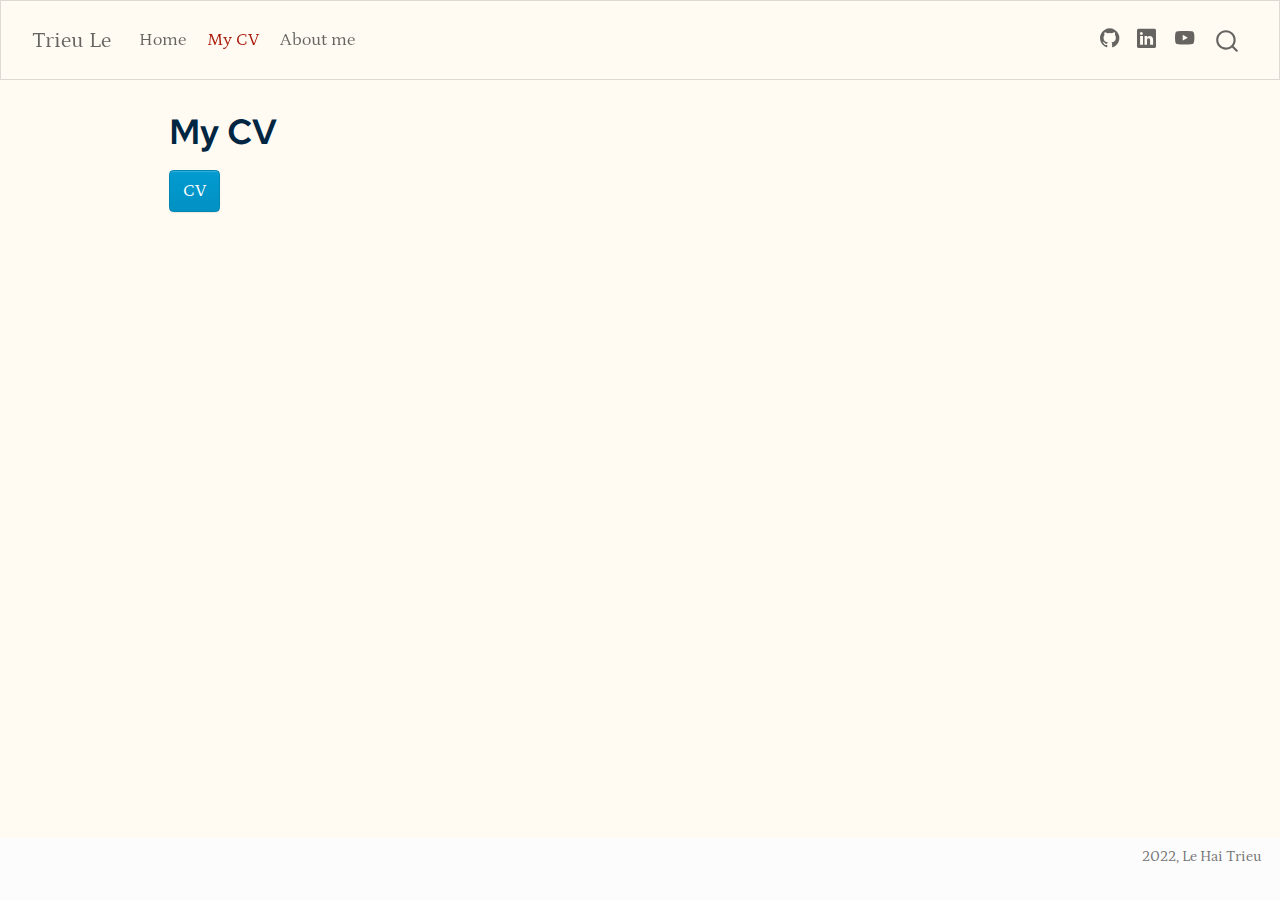
<file: docs/cv.html>
<!DOCTYPE html>
<html xmlns="http://www.w3.org/1999/xhtml" lang="en" xml:lang="en"><head>

<meta charset="utf-8">
<meta name="generator" content="quarto-0.9.651">

<meta name="viewport" content="width=device-width, initial-scale=1.0, user-scalable=yes">


<title>Trieu Le - My CV</title>
<style>
code{white-space: pre-wrap;}
span.smallcaps{font-variant: small-caps;}
span.underline{text-decoration: underline;}
div.column{display: inline-block; vertical-align: top; width: 50%;}
div.hanging-indent{margin-left: 1.5em; text-indent: -1.5em;}
ul.task-list{list-style: none;}
</style>


<script src="site_libs/quarto-nav/quarto-nav.js"></script>
<script src="site_libs/quarto-nav/headroom.min.js"></script>
<script src="site_libs/clipboard/clipboard.min.js"></script>
<script src="site_libs/quarto-search/autocomplete.umd.js"></script>
<script src="site_libs/quarto-search/fuse.min.js"></script>
<script src="site_libs/quarto-search/quarto-search.js"></script>
<meta name="quarto:offset" content="./">
<script src="site_libs/quarto-html/quarto.js"></script>
<script src="site_libs/quarto-html/popper.min.js"></script>
<script src="site_libs/quarto-html/tippy.umd.min.js"></script>
<script src="site_libs/quarto-html/anchor.min.js"></script>
<link href="site_libs/quarto-html/tippy.css" rel="stylesheet">
<link href="site_libs/quarto-html/quarto-syntax-highlighting.css" rel="stylesheet" id="quarto-text-highlighting-styles">
<script src="site_libs/bootstrap/bootstrap.min.js"></script>
<link href="site_libs/bootstrap/bootstrap-icons.css" rel="stylesheet">
<link href="site_libs/bootstrap/bootstrap.min.css" rel="stylesheet">
<script id="quarto-search-options" type="application/json">{
  "location": "navbar",
  "copy-button": false,
  "collapse-after": 3,
  "panel-placement": "end",
  "type": "overlay",
  "limit": 20,
  "language": {
    "search-no-results-text": "No results",
    "search-matching-documents-text": "matching documents",
    "search-copy-link-title": "Copy link to search",
    "search-hide-matches-text": "Hide additional matches",
    "search-more-match-text": "more match in this document",
    "search-more-matches-text": "more matches in this document",
    "search-clear-button-title": "Clear",
    "search-detached-cancel-button-title": "Cancel",
    "search-submit-button-title": "Submit"
  }
}</script>


<link rel="stylesheet" href="styles.css">
</head>

<body class="nav-fixed">

<div id="quarto-search-results"></div>
  <header id="quarto-header" class="headroom fixed-top">
    <nav class="navbar navbar-expand-lg navbar-dark ">
      <div class="navbar-container container-fluid">
      <a class="navbar-brand" href="./index.html">
    <span class="navbar-title">Trieu Le</span>
  </a>
          <button class="navbar-toggler" type="button" data-bs-toggle="collapse" data-bs-target="#navbarCollapse" aria-controls="navbarCollapse" aria-expanded="false" aria-label="Toggle navigation" onclick="if (window.quartoToggleHeadroom) { window.quartoToggleHeadroom(); }">
  <span class="navbar-toggler-icon"></span>
</button>
          <div class="collapse navbar-collapse" id="navbarCollapse">
            <ul class="navbar-nav navbar-nav-scroll me-auto">
  <li class="nav-item">
    <a class="nav-link" href="./index.html">Home</a>
  </li>  
  <li class="nav-item">
    <a class="nav-link active" href="./cv.html" aria-current="page">My CV</a>
  </li>  
  <li class="nav-item">
    <a class="nav-link" href="./about.html">About me</a>
  </li>  
</ul>
            <ul class="navbar-nav navbar-nav-scroll ms-auto">
  <li class="nav-item compact">
    <a class="nav-link" href="https://github.com/trieustats"><i class="bi bi-github" role="img">
</i> 
 </a>
  </li>  
  <li class="nav-item compact">
    <a class="nav-link" href="https://www.linkedin.com/in/trieulehai/"><i class="bi bi-linkedin" role="img">
</i> 
 </a>
  </li>  
  <li class="nav-item compact">
    <a class="nav-link" href="https://www.youtube.com/channel/UC9trqLDRXPvDtWUf2pDJgHw"><i class="bi bi-youtube" role="img">
</i> 
 </a>
  </li>  
</ul>
              <div id="quarto-search" class="" title="Search"></div>
          </div> <!-- /navcollapse -->
      </div> <!-- /container-fluid -->
    </nav>
</header>
<!-- content -->
<div id="quarto-content" class="quarto-container page-columns page-rows-contents page-layout-article page-navbar">
<!-- sidebar -->
<!-- margin-sidebar -->
    <div id="quarto-margin-sidebar" class="sidebar margin-sidebar">
        
    </div>
<!-- main -->
<main class="content" id="quarto-document-content">

<header id="title-block-header" class="quarto-title-block default">
<div class="quarto-title">
<h1 class="title">My CV</h1>
</div>



<div class="quarto-title-meta">

    
    
  </div>
  

</header>

<p><a href="cv.pdf" class="btn btn-info" role="button">CV </a></p>



</main> <!-- /main -->
<script id="quarto-html-after-body" type="application/javascript">
window.document.addEventListener("DOMContentLoaded", function (event) {
  const icon = "";
  const anchorJS = new window.AnchorJS();
  anchorJS.options = {
    placement: 'right',
    icon: icon
  };
  anchorJS.add('.anchored');
  const clipboard = new window.ClipboardJS('.code-copy-button', {
    target: function(trigger) {
      return trigger.previousElementSibling;
    }
  });
  clipboard.on('success', function(e) {
    // button target
    const button = e.trigger;
    // don't keep focus
    button.blur();
    // flash "checked"
    button.classList.add('code-copy-button-checked');
    var currentTitle = button.getAttribute("title");
    button.setAttribute("title", "Copied!");
    setTimeout(function() {
      button.setAttribute("title", currentTitle);
      button.classList.remove('code-copy-button-checked');
    }, 1000);
    // clear code selection
    e.clearSelection();
  });
  function tippyHover(el, contentFn) {
    const config = {
      allowHTML: true,
      content: contentFn,
      maxWidth: 500,
      delay: 100,
      arrow: false,
      appendTo: function(el) {
          return el.parentElement;
      },
      interactive: true,
      interactiveBorder: 10,
      theme: 'quarto',
      placement: 'bottom-start'
    };
    window.tippy(el, config); 
  }
  const noterefs = window.document.querySelectorAll('a[role="doc-noteref"]');
  for (var i=0; i<noterefs.length; i++) {
    const ref = noterefs[i];
    tippyHover(ref, function() {
      let href = ref.getAttribute('href');
      try { href = new URL(href).hash; } catch {}
      const id = href.replace(/^#\/?/, "");
      const note = window.document.getElementById(id);
      return note.innerHTML;
    });
  }
  var bibliorefs = window.document.querySelectorAll('a[role="doc-biblioref"]');
  for (var i=0; i<bibliorefs.length; i++) {
    const ref = bibliorefs[i];
    const cites = ref.parentNode.getAttribute('data-cites').split(' ');
    tippyHover(ref, function() {
      var popup = window.document.createElement('div');
      cites.forEach(function(cite) {
        var citeDiv = window.document.createElement('div');
        citeDiv.classList.add('hanging-indent');
        citeDiv.classList.add('csl-entry');
        var biblioDiv = window.document.getElementById('ref-' + cite);
        if (biblioDiv) {
          citeDiv.innerHTML = biblioDiv.innerHTML;
        }
        popup.appendChild(citeDiv);
      });
      return popup.innerHTML;
    });
  }
});
</script>
</div> <!-- /content -->
<footer class="footer">
  <div class="nav-footer">
    <div class="nav-footer-right">2022, Le Hai Trieu</div>
  </div>
</footer>



</body></html>
</file>
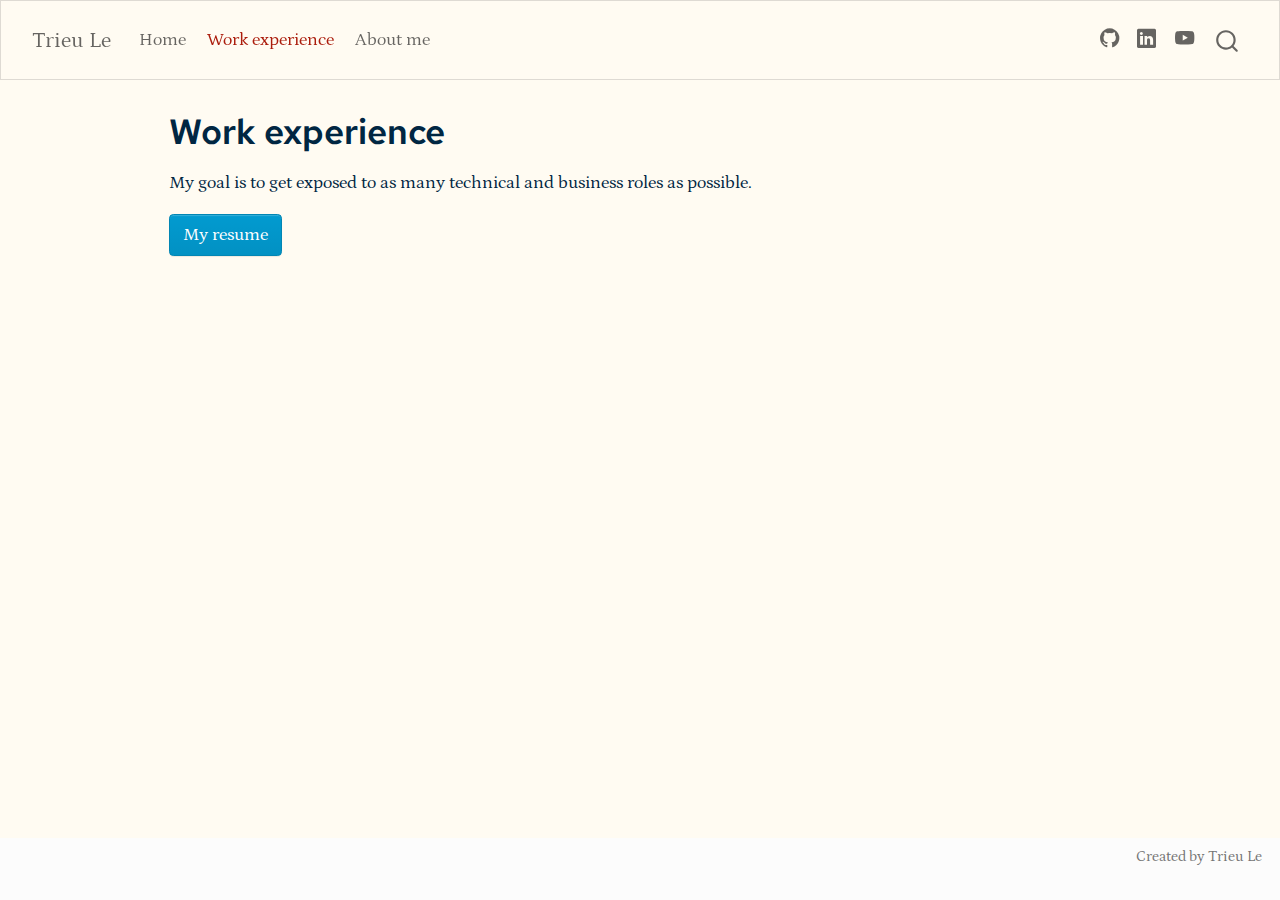
<file: docs/work.html>
<!DOCTYPE html>
<html xmlns="http://www.w3.org/1999/xhtml" lang="en" xml:lang="en"><head>

<meta charset="utf-8">
<meta name="generator" content="quarto-1.2.335">

<meta name="viewport" content="width=device-width, initial-scale=1.0, user-scalable=yes">


<title>Trieu Le - Work experience</title>
<style>
code{white-space: pre-wrap;}
span.smallcaps{font-variant: small-caps;}
div.columns{display: flex; gap: min(4vw, 1.5em);}
div.column{flex: auto; overflow-x: auto;}
div.hanging-indent{margin-left: 1.5em; text-indent: -1.5em;}
ul.task-list{list-style: none;}
ul.task-list li input[type="checkbox"] {
  width: 0.8em;
  margin: 0 0.8em 0.2em -1.6em;
  vertical-align: middle;
}
</style>


<script src="site_libs/quarto-nav/quarto-nav.js"></script>
<script src="site_libs/quarto-nav/headroom.min.js"></script>
<script src="site_libs/clipboard/clipboard.min.js"></script>
<script src="site_libs/quarto-search/autocomplete.umd.js"></script>
<script src="site_libs/quarto-search/fuse.min.js"></script>
<script src="site_libs/quarto-search/quarto-search.js"></script>
<meta name="quarto:offset" content="./">
<script src="site_libs/quarto-html/quarto.js"></script>
<script src="site_libs/quarto-html/popper.min.js"></script>
<script src="site_libs/quarto-html/tippy.umd.min.js"></script>
<script src="site_libs/quarto-html/anchor.min.js"></script>
<link href="site_libs/quarto-html/tippy.css" rel="stylesheet">
<link href="site_libs/quarto-html/quarto-syntax-highlighting.css" rel="stylesheet" id="quarto-text-highlighting-styles">
<script src="site_libs/bootstrap/bootstrap.min.js"></script>
<link href="site_libs/bootstrap/bootstrap-icons.css" rel="stylesheet">
<link href="site_libs/bootstrap/bootstrap.min.css" rel="stylesheet" id="quarto-bootstrap" data-mode="light">
<script id="quarto-search-options" type="application/json">{
  "location": "navbar",
  "copy-button": false,
  "collapse-after": 3,
  "panel-placement": "end",
  "type": "overlay",
  "limit": 20,
  "language": {
    "search-no-results-text": "No results",
    "search-matching-documents-text": "matching documents",
    "search-copy-link-title": "Copy link to search",
    "search-hide-matches-text": "Hide additional matches",
    "search-more-match-text": "more match in this document",
    "search-more-matches-text": "more matches in this document",
    "search-clear-button-title": "Clear",
    "search-detached-cancel-button-title": "Cancel",
    "search-submit-button-title": "Submit"
  }
}</script>


<link rel="stylesheet" href="styles.css">
</head>

<body class="nav-fixed">

<div id="quarto-search-results"></div>
  <header id="quarto-header" class="headroom fixed-top">
    <nav class="navbar navbar-expand-lg navbar-dark ">
      <div class="navbar-container container-fluid">
      <div class="navbar-brand-container">
    <a class="navbar-brand" href="./index.html">
    <span class="navbar-title">Trieu Le</span>
    </a>
  </div>
          <button class="navbar-toggler" type="button" data-bs-toggle="collapse" data-bs-target="#navbarCollapse" aria-controls="navbarCollapse" aria-expanded="false" aria-label="Toggle navigation" onclick="if (window.quartoToggleHeadroom) { window.quartoToggleHeadroom(); }">
  <span class="navbar-toggler-icon"></span>
</button>
          <div class="collapse navbar-collapse" id="navbarCollapse">
            <ul class="navbar-nav navbar-nav-scroll me-auto">
  <li class="nav-item">
    <a class="nav-link" href="./index.html">
 <span class="menu-text">Home</span></a>
  </li>  
  <li class="nav-item">
    <a class="nav-link active" href="./work.html" aria-current="page">
 <span class="menu-text">Work experience</span></a>
  </li>  
  <li class="nav-item">
    <a class="nav-link" href="./about.html">
 <span class="menu-text">About me</span></a>
  </li>  
</ul>
            <ul class="navbar-nav navbar-nav-scroll ms-auto">
  <li class="nav-item compact">
    <a class="nav-link" href="https://github.com/trieustats"><i class="bi bi-github" role="img">
</i> 
 <span class="menu-text"></span></a>
  </li>  
  <li class="nav-item compact">
    <a class="nav-link" href="https://www.linkedin.com/in/trieulehai/"><i class="bi bi-linkedin" role="img">
</i> 
 <span class="menu-text"></span></a>
  </li>  
  <li class="nav-item compact">
    <a class="nav-link" href="https://www.youtube.com/channel/UC9trqLDRXPvDtWUf2pDJgHw"><i class="bi bi-youtube" role="img">
</i> 
 <span class="menu-text"></span></a>
  </li>  
</ul>
              <div id="quarto-search" class="" title="Search"></div>
          </div> <!-- /navcollapse -->
      </div> <!-- /container-fluid -->
    </nav>
</header>
<!-- content -->
<div id="quarto-content" class="quarto-container page-columns page-rows-contents page-layout-article page-navbar">
<!-- sidebar -->
<!-- margin-sidebar -->
    <div id="quarto-margin-sidebar" class="sidebar margin-sidebar">
        
    </div>
<!-- main -->
<main class="content" id="quarto-document-content">

<header id="title-block-header" class="quarto-title-block default">
<div class="quarto-title">
<h1 class="title">Work experience</h1>
</div>



<div class="quarto-title-meta">

    
  
    
  </div>
  

</header>

<p>My goal is to get exposed to as many technical and business roles as possible.</p>
<p><a href="2023-12-21_resume.pdf" class="btn btn-info" role="button">My resume </a></p>



</main> <!-- /main -->
<script id="quarto-html-after-body" type="application/javascript">
window.document.addEventListener("DOMContentLoaded", function (event) {
  const toggleBodyColorMode = (bsSheetEl) => {
    const mode = bsSheetEl.getAttribute("data-mode");
    const bodyEl = window.document.querySelector("body");
    if (mode === "dark") {
      bodyEl.classList.add("quarto-dark");
      bodyEl.classList.remove("quarto-light");
    } else {
      bodyEl.classList.add("quarto-light");
      bodyEl.classList.remove("quarto-dark");
    }
  }
  const toggleBodyColorPrimary = () => {
    const bsSheetEl = window.document.querySelector("link#quarto-bootstrap");
    if (bsSheetEl) {
      toggleBodyColorMode(bsSheetEl);
    }
  }
  toggleBodyColorPrimary();  
  const icon = "";
  const anchorJS = new window.AnchorJS();
  anchorJS.options = {
    placement: 'right',
    icon: icon
  };
  anchorJS.add('.anchored');
  const clipboard = new window.ClipboardJS('.code-copy-button', {
    target: function(trigger) {
      return trigger.previousElementSibling;
    }
  });
  clipboard.on('success', function(e) {
    // button target
    const button = e.trigger;
    // don't keep focus
    button.blur();
    // flash "checked"
    button.classList.add('code-copy-button-checked');
    var currentTitle = button.getAttribute("title");
    button.setAttribute("title", "Copied!");
    let tooltip;
    if (window.bootstrap) {
      button.setAttribute("data-bs-toggle", "tooltip");
      button.setAttribute("data-bs-placement", "left");
      button.setAttribute("data-bs-title", "Copied!");
      tooltip = new bootstrap.Tooltip(button, 
        { trigger: "manual", 
          customClass: "code-copy-button-tooltip",
          offset: [0, -8]});
      tooltip.show();    
    }
    setTimeout(function() {
      if (tooltip) {
        tooltip.hide();
        button.removeAttribute("data-bs-title");
        button.removeAttribute("data-bs-toggle");
        button.removeAttribute("data-bs-placement");
      }
      button.setAttribute("title", currentTitle);
      button.classList.remove('code-copy-button-checked');
    }, 1000);
    // clear code selection
    e.clearSelection();
  });
  function tippyHover(el, contentFn) {
    const config = {
      allowHTML: true,
      content: contentFn,
      maxWidth: 500,
      delay: 100,
      arrow: false,
      appendTo: function(el) {
          return el.parentElement;
      },
      interactive: true,
      interactiveBorder: 10,
      theme: 'quarto',
      placement: 'bottom-start'
    };
    window.tippy(el, config); 
  }
  const noterefs = window.document.querySelectorAll('a[role="doc-noteref"]');
  for (var i=0; i<noterefs.length; i++) {
    const ref = noterefs[i];
    tippyHover(ref, function() {
      // use id or data attribute instead here
      let href = ref.getAttribute('data-footnote-href') || ref.getAttribute('href');
      try { href = new URL(href).hash; } catch {}
      const id = href.replace(/^#\/?/, "");
      const note = window.document.getElementById(id);
      return note.innerHTML;
    });
  }
  const findCites = (el) => {
    const parentEl = el.parentElement;
    if (parentEl) {
      const cites = parentEl.dataset.cites;
      if (cites) {
        return {
          el,
          cites: cites.split(' ')
        };
      } else {
        return findCites(el.parentElement)
      }
    } else {
      return undefined;
    }
  };
  var bibliorefs = window.document.querySelectorAll('a[role="doc-biblioref"]');
  for (var i=0; i<bibliorefs.length; i++) {
    const ref = bibliorefs[i];
    const citeInfo = findCites(ref);
    if (citeInfo) {
      tippyHover(citeInfo.el, function() {
        var popup = window.document.createElement('div');
        citeInfo.cites.forEach(function(cite) {
          var citeDiv = window.document.createElement('div');
          citeDiv.classList.add('hanging-indent');
          citeDiv.classList.add('csl-entry');
          var biblioDiv = window.document.getElementById('ref-' + cite);
          if (biblioDiv) {
            citeDiv.innerHTML = biblioDiv.innerHTML;
          }
          popup.appendChild(citeDiv);
        });
        return popup.innerHTML;
      });
    }
  }
});
</script>
</div> <!-- /content -->
<footer class="footer">
  <div class="nav-footer">
    <div class="nav-footer-right">Created by Trieu Le</div>
  </div>
</footer>



</body></html>
</file>
<file: docs/site_libs/quarto-html/tippy.css>
.tippy-box[data-animation=fade][data-state=hidden]{opacity:0}[data-tippy-root]{max-width:calc(100vw - 10px)}.tippy-box{position:relative;background-color:#333;color:#fff;border-radius:4px;font-size:14px;line-height:1.4;white-space:normal;outline:0;transition-property:transform,visibility,opacity}.tippy-box[data-placement^=top]>.tippy-arrow{bottom:0}.tippy-box[data-placement^=top]>.tippy-arrow:before{bottom:-7px;left:0;border-width:8px 8px 0;border-top-color:initial;transform-origin:center top}.tippy-box[data-placement^=bottom]>.tippy-arrow{top:0}.tippy-box[data-placement^=bottom]>.tippy-arrow:before{top:-7px;left:0;border-width:0 8px 8px;border-bottom-color:initial;transform-origin:center bottom}.tippy-box[data-placement^=left]>.tippy-arrow{right:0}.tippy-box[data-placement^=left]>.tippy-arrow:before{border-width:8px 0 8px 8px;border-left-color:initial;right:-7px;transform-origin:center left}.tippy-box[data-placement^=right]>.tippy-arrow{left:0}.tippy-box[data-placement^=right]>.tippy-arrow:before{left:-7px;border-width:8px 8px 8px 0;border-right-color:initial;transform-origin:center right}.tippy-box[data-inertia][data-state=visible]{transition-timing-function:cubic-bezier(.54,1.5,.38,1.11)}.tippy-arrow{width:16px;height:16px;color:#333}.tippy-arrow:before{content:"";position:absolute;border-color:transparent;border-style:solid}.tippy-content{position:relative;padding:5px 9px;z-index:1}
</file>
<file: docs/site_libs/quarto-html/quarto-syntax-highlighting.css>
/* quarto syntax highlight colors */
:root {
  --quarto-hl-ot-color: #003B4F;
  --quarto-hl-at-color: #657422;
  --quarto-hl-ss-color: #20794D;
  --quarto-hl-an-color: #5E5E5E;
  --quarto-hl-fu-color: #4758AB;
  --quarto-hl-st-color: #20794D;
  --quarto-hl-cf-color: #003B4F;
  --quarto-hl-op-color: #5E5E5E;
  --quarto-hl-er-color: #AD0000;
  --quarto-hl-bn-color: #AD0000;
  --quarto-hl-al-color: #AD0000;
  --quarto-hl-va-color: #111111;
  --quarto-hl-bu-color: inherit;
  --quarto-hl-ex-color: inherit;
  --quarto-hl-pp-color: #AD0000;
  --quarto-hl-in-color: #5E5E5E;
  --quarto-hl-vs-color: #20794D;
  --quarto-hl-wa-color: #5E5E5E;
  --quarto-hl-do-color: #5E5E5E;
  --quarto-hl-im-color: #00769E;
  --quarto-hl-ch-color: #20794D;
  --quarto-hl-dt-color: #AD0000;
  --quarto-hl-fl-color: #AD0000;
  --quarto-hl-co-color: #5E5E5E;
  --quarto-hl-cv-color: #5E5E5E;
  --quarto-hl-cn-color: #8f5902;
  --quarto-hl-sc-color: #5E5E5E;
  --quarto-hl-dv-color: #AD0000;
  --quarto-hl-kw-color: #003B4F;
}

/* other quarto variables */
:root {
  --quarto-font-monospace: "Fira Code", SFMono-Regular, Menlo, Monaco, Consolas, "Liberation Mono", "Courier New", monospace;
}

pre > code.sourceCode > span {
  color: #003B4F;
}

code span {
  color: #003B4F;
}

code.sourceCode > span {
  color: #003B4F;
}

div.sourceCode,
div.sourceCode pre.sourceCode {
  color: #003B4F;
}

code span.ot {
  color: #003B4F;
  font-style: inherit;
}

code span.at {
  color: #657422;
  font-style: inherit;
}

code span.ss {
  color: #20794D;
  font-style: inherit;
}

code span.an {
  color: #5E5E5E;
  font-style: inherit;
}

code span.fu {
  color: #4758AB;
  font-style: inherit;
}

code span.st {
  color: #20794D;
  font-style: inherit;
}

code span.cf {
  color: #003B4F;
  font-style: inherit;
}

code span.op {
  color: #5E5E5E;
  font-style: inherit;
}

code span.er {
  color: #AD0000;
  font-style: inherit;
}

code span.bn {
  color: #AD0000;
  font-style: inherit;
}

code span.al {
  color: #AD0000;
  font-style: inherit;
}

code span.va {
  color: #111111;
  font-style: inherit;
}

code span.bu {
  font-style: inherit;
}

code span.ex {
  font-style: inherit;
}

code span.pp {
  color: #AD0000;
  font-style: inherit;
}

code span.in {
  color: #5E5E5E;
  font-style: inherit;
}

code span.vs {
  color: #20794D;
  font-style: inherit;
}

code span.wa {
  color: #5E5E5E;
  font-style: italic;
}

code span.do {
  color: #5E5E5E;
  font-style: italic;
}

code span.im {
  color: #00769E;
  font-style: inherit;
}

code span.ch {
  color: #20794D;
  font-style: inherit;
}

code span.dt {
  color: #AD0000;
  font-style: inherit;
}

code span.fl {
  color: #AD0000;
  font-style: inherit;
}

code span.co {
  color: #5E5E5E;
  font-style: inherit;
}

code span.cv {
  color: #5E5E5E;
  font-style: italic;
}

code span.cn {
  color: #8f5902;
  font-style: inherit;
}

code span.sc {
  color: #5E5E5E;
  font-style: inherit;
}

code span.dv {
  color: #AD0000;
  font-style: inherit;
}

code span.kw {
  color: #003B4F;
  font-style: inherit;
}

.prevent-inlining {
  content: "</";
}

/*# sourceMappingURL=debc5d5d77c3f9108843748ff7464032.css.map */
</file>
<file: docs/styles.css>
/* css styles */
</file>
